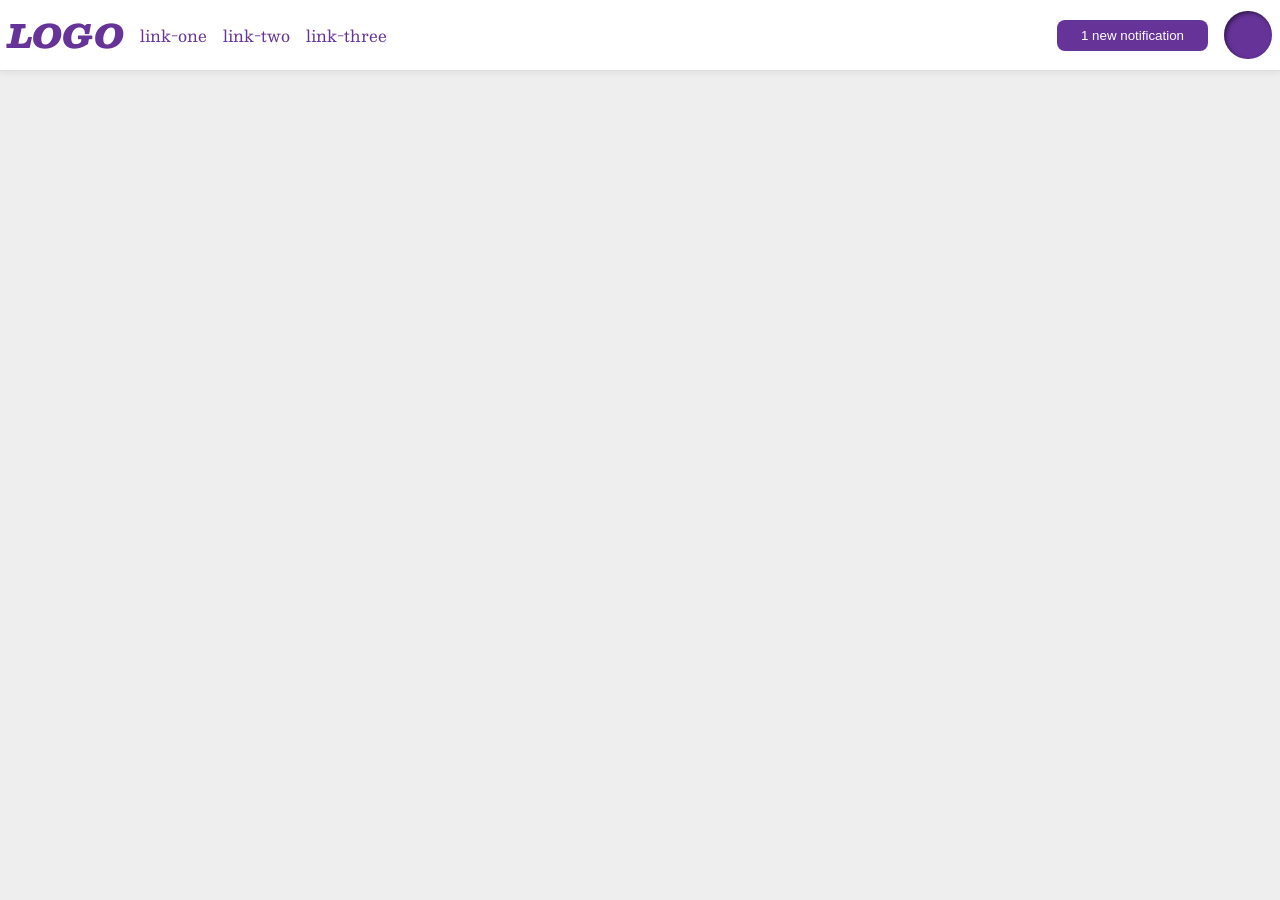
<file: foundations/flex/03-flex-header-2/index.html>
<!DOCTYPE html>
<html lang="en">
  <head>
    <meta charset="UTF-8">
    <meta http-equiv="X-UA-Compatible" content="IE=edge">
    <meta name="viewport" content="width=device-width, initial-scale=1.0">
    <title>Flex Header 2</title>
    <link rel="stylesheet" href="style.css">
  </head>
  <body>
    <div class="header">
      <div class="left-content">
        <div class="logo">
          LOGO
        </div>
        <ul class="links">
          <li><a href="https://google.com">link-one</a></li>
          <li><a href="https://google.com">link-two</a></li>
          <li><a href="https://google.com">link-three</a></li>
        </ul>
      </div>
      <div class="right-content">
        <button class="notifications">
          1 new notification
        </button>
        <div class="profile-image"></div>
      </div>
    </div>
  </body>
</html>
</file>
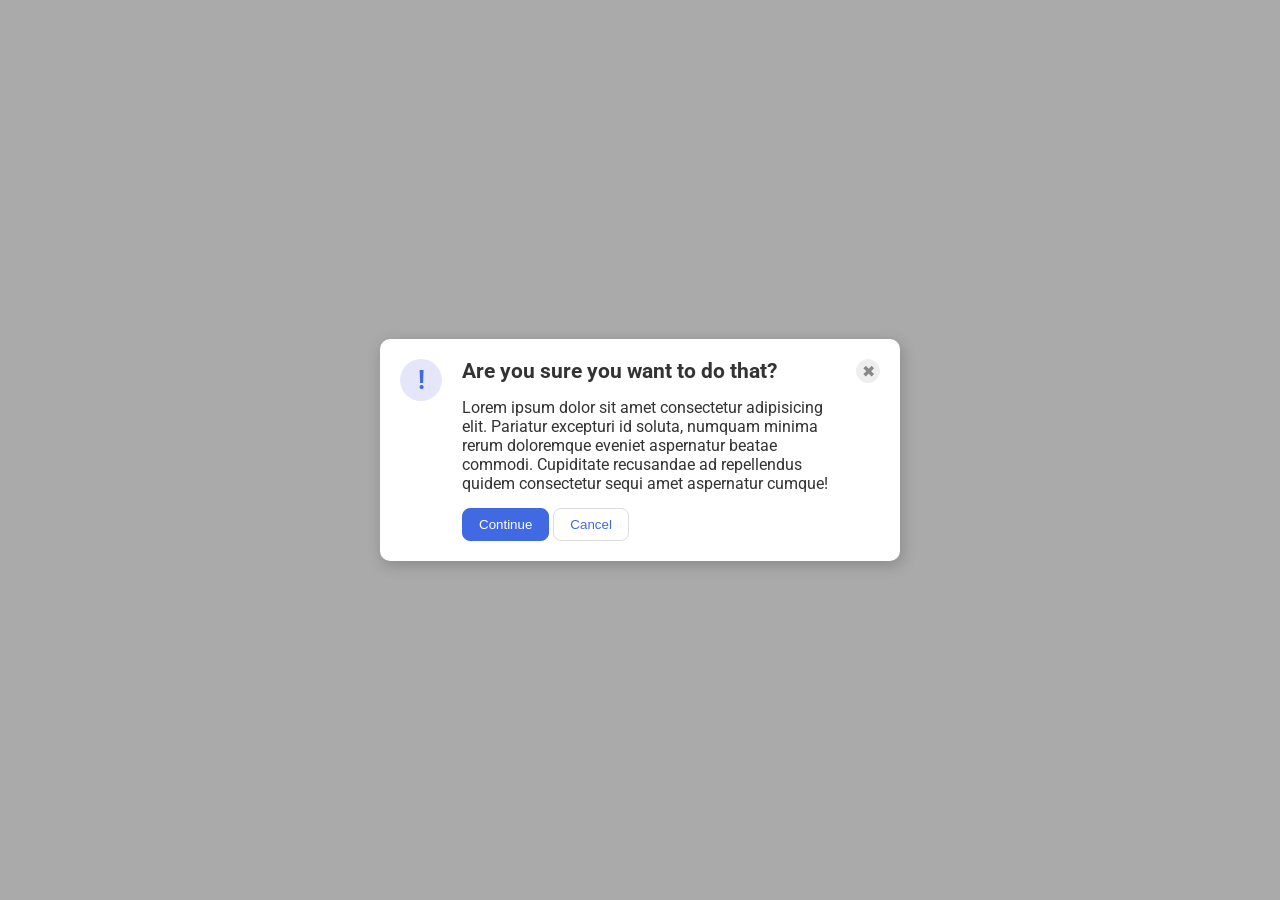
<file: foundations/flex/05-flex-modal/index.html>
<!DOCTYPE html>
<html lang="en">
  <head>
    <meta charset="UTF-8">
    <meta http-equiv="X-UA-Compatible" content="IE=edge">
    <meta name="viewport" content="width=device-width, initial-scale=1.0">
    <link rel="stylesheet" href="style.css">
    <title>Modal</title>
  </head>
  <body>
    <div class="modal">
      <div class="icon">!</div>
      <div class="container">
        <div class="header">Are you sure you want to do that?</div>
        <div class="text">Lorem ipsum dolor sit amet consectetur adipisicing elit. Pariatur excepturi id soluta, numquam minima rerum doloremque eveniet aspernatur beatae commodi. Cupiditate recusandae ad repellendus quidem consectetur sequi amet aspernatur cumque!</div>
        <div class="button-container">
          <button class="continue">Continue</button>
          <button class="cancel">Cancel</button>
        </div>
      </div>
      <button class="close-button">✖</button>
    </div>
  </body>
</html>
</file>
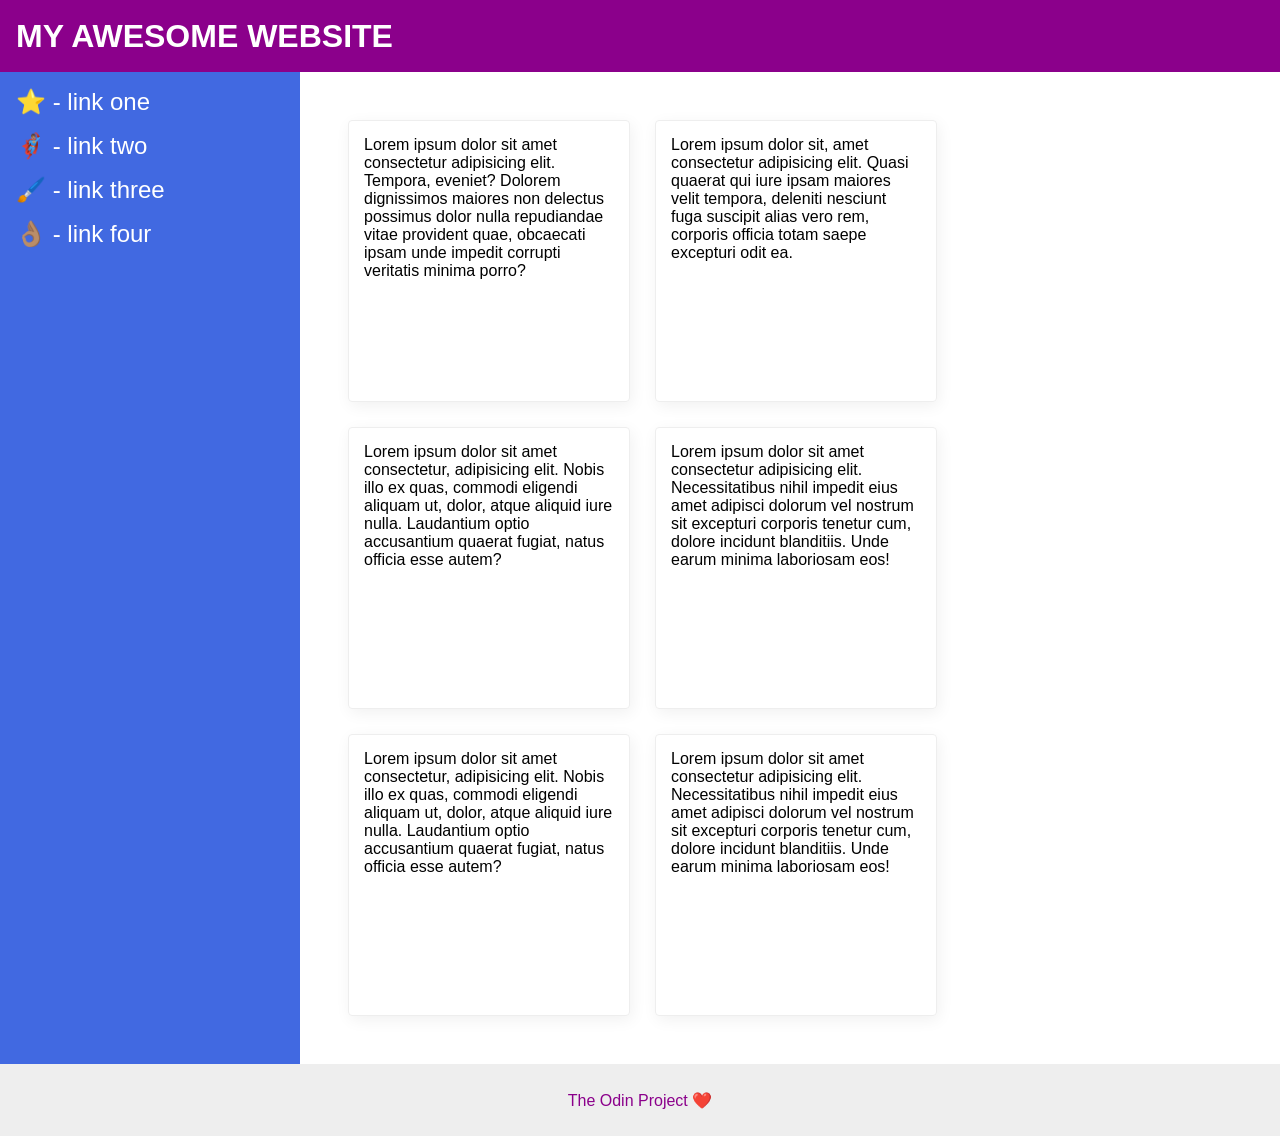
<file: foundations/flex/07-flex-layout-2/index.html>
<!DOCTYPE html>
<html lang="en">
  <head>
    <meta charset="UTF-8">
    <meta http-equiv="X-UA-Compatible" content="IE=edge">
    <meta name="viewport" content="width=device-width, initial-scale=1.0">
    <title>The Holy Grail</title>
    <link rel="stylesheet" href="style.css">
  </head>
  <body>
    <div class="header">
      MY AWESOME WEBSITE
    </div>
    
    <div class="content">
      <div class="sidebar">
        <ul>
          <li><a href="#">⭐ - link one</a></li>
          <li><a href="#">🦸🏽‍♂️ - link two</a></li>
          <li><a href="#">🖌️ - link three</a></li>
          <li><a href="#">👌🏽 - link four</a></li>
        </ul>
      </div>

      <div class="cards">
        <div class="card">Lorem ipsum dolor sit amet consectetur adipisicing elit. Tempora, eveniet? Dolorem dignissimos maiores non delectus possimus dolor nulla repudiandae vitae provident quae, obcaecati ipsam unde impedit corrupti veritatis minima porro?</div>
        <div class="card">Lorem ipsum dolor sit, amet consectetur adipisicing elit. Quasi quaerat qui iure ipsam maiores velit tempora, deleniti nesciunt fuga suscipit alias vero rem, corporis officia totam saepe excepturi odit ea.</div>
        <div class="card">Lorem ipsum dolor sit amet consectetur, adipisicing elit. Nobis illo ex quas, commodi eligendi aliquam ut, dolor, atque aliquid iure nulla. Laudantium optio accusantium quaerat fugiat, natus officia esse autem?</div>
        <div class="card">Lorem ipsum dolor sit amet consectetur adipisicing elit. Necessitatibus nihil impedit eius amet adipisci dolorum vel nostrum sit excepturi corporis tenetur cum, dolore incidunt blanditiis. Unde earum minima laboriosam eos!</div>
        <div class="card">Lorem ipsum dolor sit amet consectetur, adipisicing elit. Nobis illo ex quas, commodi eligendi aliquam ut, dolor, atque aliquid iure nulla. Laudantium optio accusantium quaerat fugiat, natus officia esse autem?</div>
        <div class="card">Lorem ipsum dolor sit amet consectetur adipisicing elit. Necessitatibus nihil impedit eius amet adipisci dolorum vel nostrum sit excepturi corporis tenetur cum, dolore incidunt blanditiis. Unde earum minima laboriosam eos!</div>
      </div>
    </div>
    <div class="footer">
      The Odin Project ❤️
    </div>
  </body>
</html>
</file>
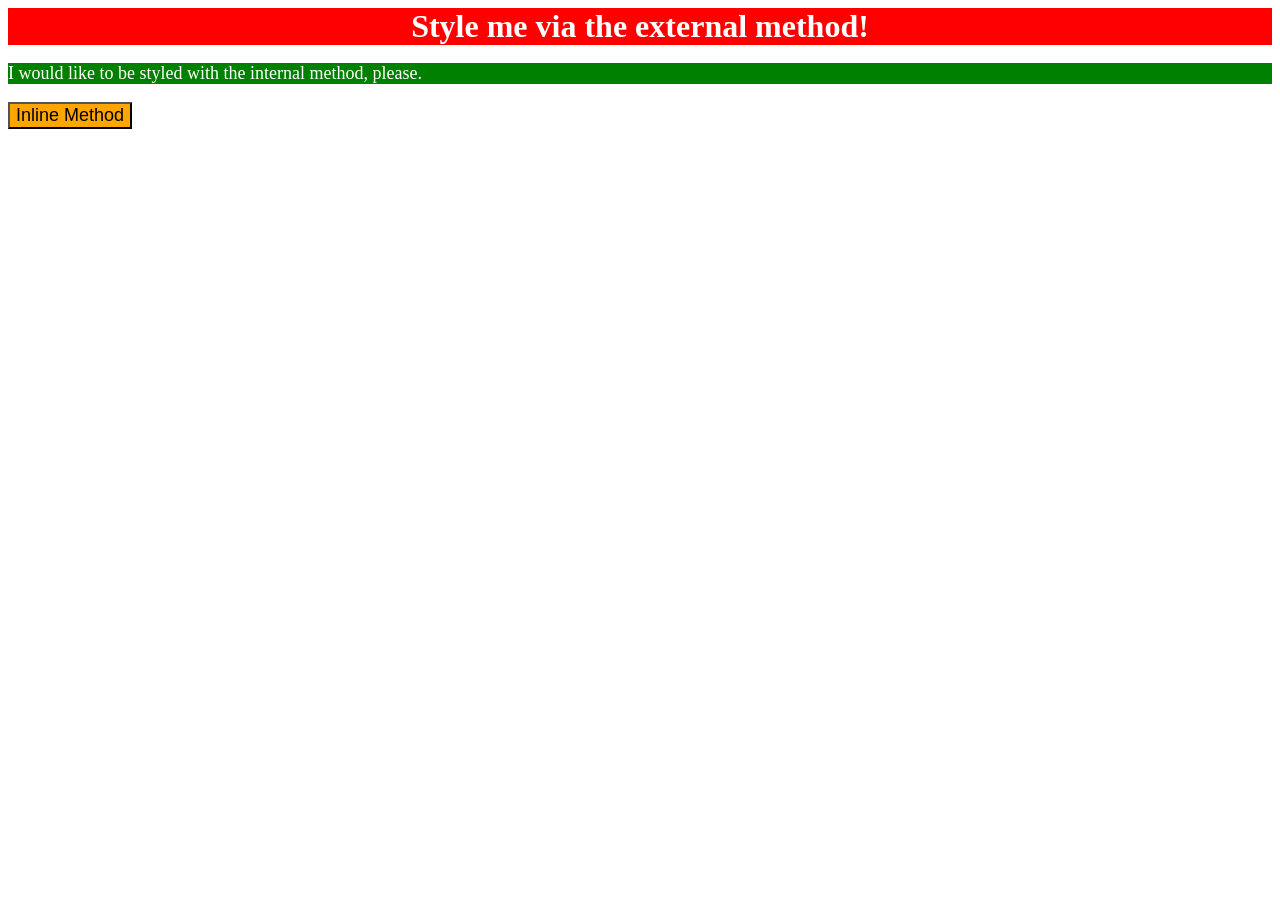
<file: foundations/intro-to-css/01-css-methods/index.html>
<!DOCTYPE html>
<html lang="en">
  <head>
    <meta charset="UTF-8">
    <meta http-equiv="X-UA-Compatible" content="IE=edge">
    <meta name="viewport" content="width=device-width, initial-scale=1.0">
    <title>Methods for Adding CSS</title>
    <link rel="stylesheet" href="styles.css">
    <style>
      p {
        color: white;
        background-color: green;
        font-size: 18px;
      }
    </style>
  </head>
  <body>
    <div>Style me via the external method!</div>
    <p>I would like to be styled with the internal method, please.</p>
    <button 
      style="background-color: orange; font-size: 18px;"  
    >
      Inline Method
    </button>
  </body>
</html>
</file>
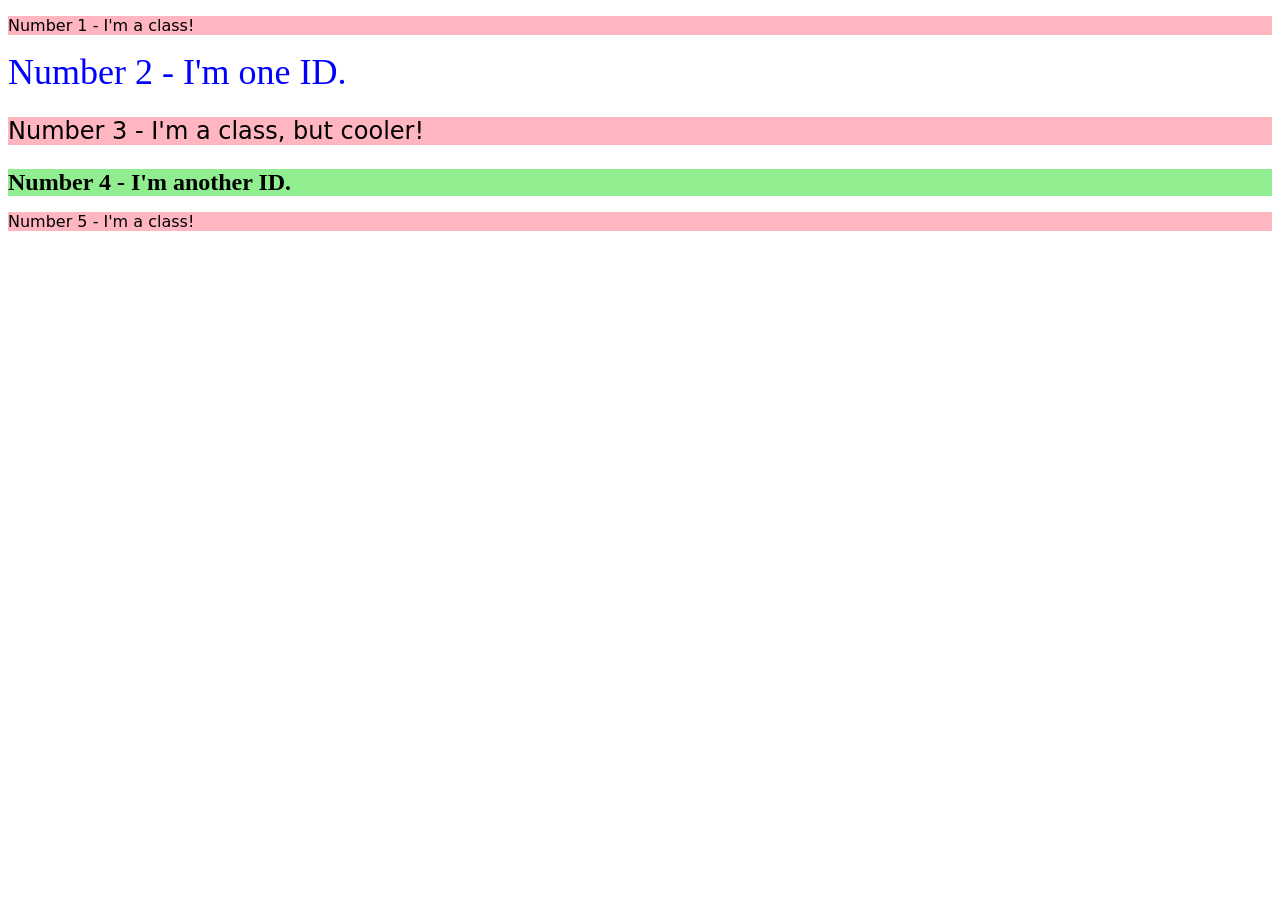
<file: foundations/intro-to-css/02-class-id-selectors/index.html>
<!DOCTYPE html>
<html lang="en">
  <head>
    <meta charset="UTF-8">
    <meta http-equiv="X-UA-Compatible" content="IE=edge">
    <meta name="viewport" content="width=device-width, initial-scale=1.0">
    <title>Class and ID Selectors</title>
    <link rel="stylesheet" href="style.css">
  </head>
  <body>
    <p class="odd">Number 1 - I'm a class!</p>
    <div id="second">Number 2 - I'm one ID.</div>
    <p class="odd three">Number 3 - I'm a class, but cooler!</p>
    <div id="fourth">Number 4 - I'm another ID.</div>
    <p class="odd">Number 5 - I'm a class!</p>
  </body>
</html>
</file>
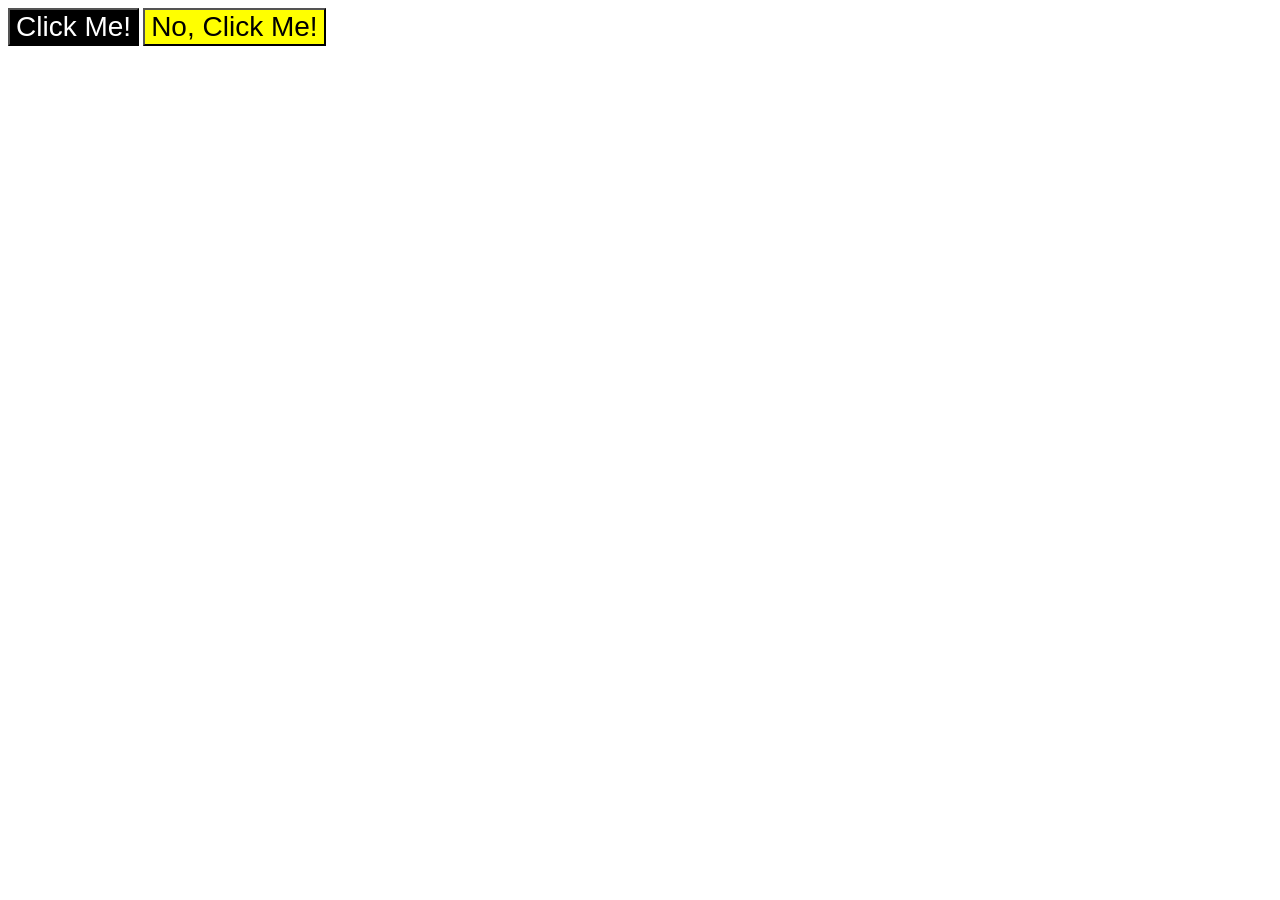
<file: foundations/intro-to-css/03-grouping-selectors/index.html>
<!DOCTYPE html>
<html lang="en">
  <head>
    <meta charset="UTF-8">
    <meta http-equiv="X-UA-Compatible" content="IE=edge">
    <meta name="viewport" content="width=device-width, initial-scale=1.0">
    <title>Grouping Selectors</title>
    <link rel="stylesheet" href="style.css">
  </head>
  <body>
    <button class="first">Click Me!</button>
    <button class="second">No, Click Me!</button>
  </body>
</html>
</file>
<file: foundations/flex/03-flex-header-2/style.css>
/* this is some magical font-importing.  
you'll learn about it later. */
@import url('https://fonts.googleapis.com/css2?family=Besley:ital,wght@0,400;1,900&display=swap');

body {
  margin: 0;
  background: #eee;
  font-family: Besley, serif;
}

.header {
  background: white;
  border-bottom: 1px solid #ddd;
  box-shadow: 0 0 8px rgba(0,0,0,.1);
  display: flex;
  justify-content: space-between;
  padding: 8px;
}

.profile-image {
  background: rebeccapurple;
  box-shadow: inset 2px 2px 4px rgba(0,0,0,.5);
  border-radius: 50%;
  width: 48px;
  height: 48px;
  flex-shrink: 0;
}

.logo {
  color: rebeccapurple;
  font-size: 32px;
  font-weight: 900;
  font-style: italic;
}

button {
  border: none;
  border-radius: 8px;
  background: rebeccapurple;
  color: white;
  padding: 8px 24px;
}

a {
  /* this removes the line under our links */
  text-decoration: none;
  color: rebeccapurple;
}

ul {
  display: flex;
  gap: 16px;
  list-style-type: none;
  margin: 0px;
  padding: 0px;
}

.left-content {
  display: flex;
  gap: 16px;
  align-items: center;
}

.right-content {
  display: flex;
  gap: 16px;
  align-items: center;
}
</file>
<file: foundations/flex/05-flex-modal/style.css>
@import url('https://fonts.googleapis.com/css2?family=Roboto:wght@400;700&display=swap');

html, body {
  height: 100%;
}

body {
  font-family: Roboto, sans-serif;
  margin: 0;
  background: #aaa;
  color: #333;
  /* I'll give you this one for free lol */
  display: flex;
  align-items: center;
  justify-content: center;
}

.modal {
  background: white;
  width: 480px;
  border-radius: 10px;
  box-shadow: 2px 4px 16px rgba(0,0,0,.2);
  /*solution*/
  display: flex;
  padding: 20px;
  gap: 20px;
}

.icon {
  color: royalblue;
  font-size: 26px;
  font-weight: 700;
  background: lavender;
  width: 42px;
  height: 42px;
  border-radius: 50%;
  display: flex;
  align-items: center;
  justify-content: center;
  /*solution*/
  flex-shrink: 0;
}

.close-button {
  background: #eee;
  border-radius: 50%;
  color: #888;
  font-weight: 400;
  font-size: 16px;
  height: 24px;
  width: 24px;
  display: flex;
  align-items: center;
  justify-content: center;
  border: 1px solid #eee;
  padding: 0;
  /*solution*/
  flex-shrink: 0;
}

button {
  cursor: pointer;
  padding: 8px 16px;
  border-radius: 8px;
}

button.continue {
  background: royalblue;
  border: 1px solid royalblue;
  color: white;
}

button.cancel {
  background: white;
  border: 1px solid #ddd;
  color: royalblue;
}

/*solution*/
.header {
  font-weight: bold;
  font-size: 1.3em;
}

.container {
  display: flex;
  flex-direction: column;
  gap: 15px;
}
</file>
<file: foundations/flex/07-flex-layout-2/style.css>
body {
  font-family: -apple-system, BlinkMacSystemFont, 'Segoe UI', Roboto, Oxygen, Ubuntu, Cantarell, 'Open Sans', 'Helvetica Neue', sans-serif;
  margin: 0;
  min-height: 100vh;
  /*solution*/
  display: flex;
  flex-direction: column;
  /*solution*/
}

/*solution*/
.content {
  flex: 1;
  display: flex;
}

.cards {
  padding: 48px;
  display: flex;
  flex-wrap: wrap;
  gap: 25px;
}

ul {
  list-style: none;
  padding: 0;
  margin: 0;
  display: flex;
  flex-direction: column;
  gap: 16px;
  font-size: 24px;
  font-weight: 500;
}

a {
  text-decoration: none;
  color: white;

}

a:hover {
  color: black;
}

.footer {
  display: flex;
  justify-content: center;
  align-items: center;
}

.header {
  display: flex;
  align-items: center;
  font-weight: 900;
  font-size: 32px;
  padding: 0 16px;
}

.sidebar {
  flex-shrink: 0;
  padding: 16px;
}
/*solution*/

.header {
  height: 72px;
  background: darkmagenta;
  color: white;
}

.footer {
  height: 72px;
  background: #eee;
  color: darkmagenta;
}

.sidebar {
  width: 300px;
  background: royalblue;
  box-sizing: border-box;
}

.card {
  border: 1px solid #eee;
  box-shadow: 2px 4px 16px rgba(0,0,0,.06);
  border-radius: 4px;
  /*solution*/
  width: 250px;
  height: 250px;
  padding: 15px;
  /*solution*/
}
</file>
<file: foundations/intro-to-css/01-css-methods/styles.css>
div {
    color: white;
    background-color: red;
    font-size: 32px;
    text-align: center;
    font-weight: bold;
}
</file>
<file: foundations/intro-to-css/02-class-id-selectors/style.css>
.odd {
    background-color: #ffb6c1;
    font-family: Verdana, "DejaVu Sans", sans-serif;
}

#second {
    color: blue;
    font-size: 36px;
}

.three {
    font-size: 24px;
}

#fourth {
    background-color: #90ee90;
    font-size: 24px;
    font-weight: bold;
}
</file>
<file: foundations/intro-to-css/03-grouping-selectors/style.css>
.first, 
.second {
    font-size: 28px;
    font-family: Helvetica, "Times New Roman", sans-serif;
}

.first {
    background-color: black;
    color: white;
}

.second {
    background-color: yellow;
}
</file>
